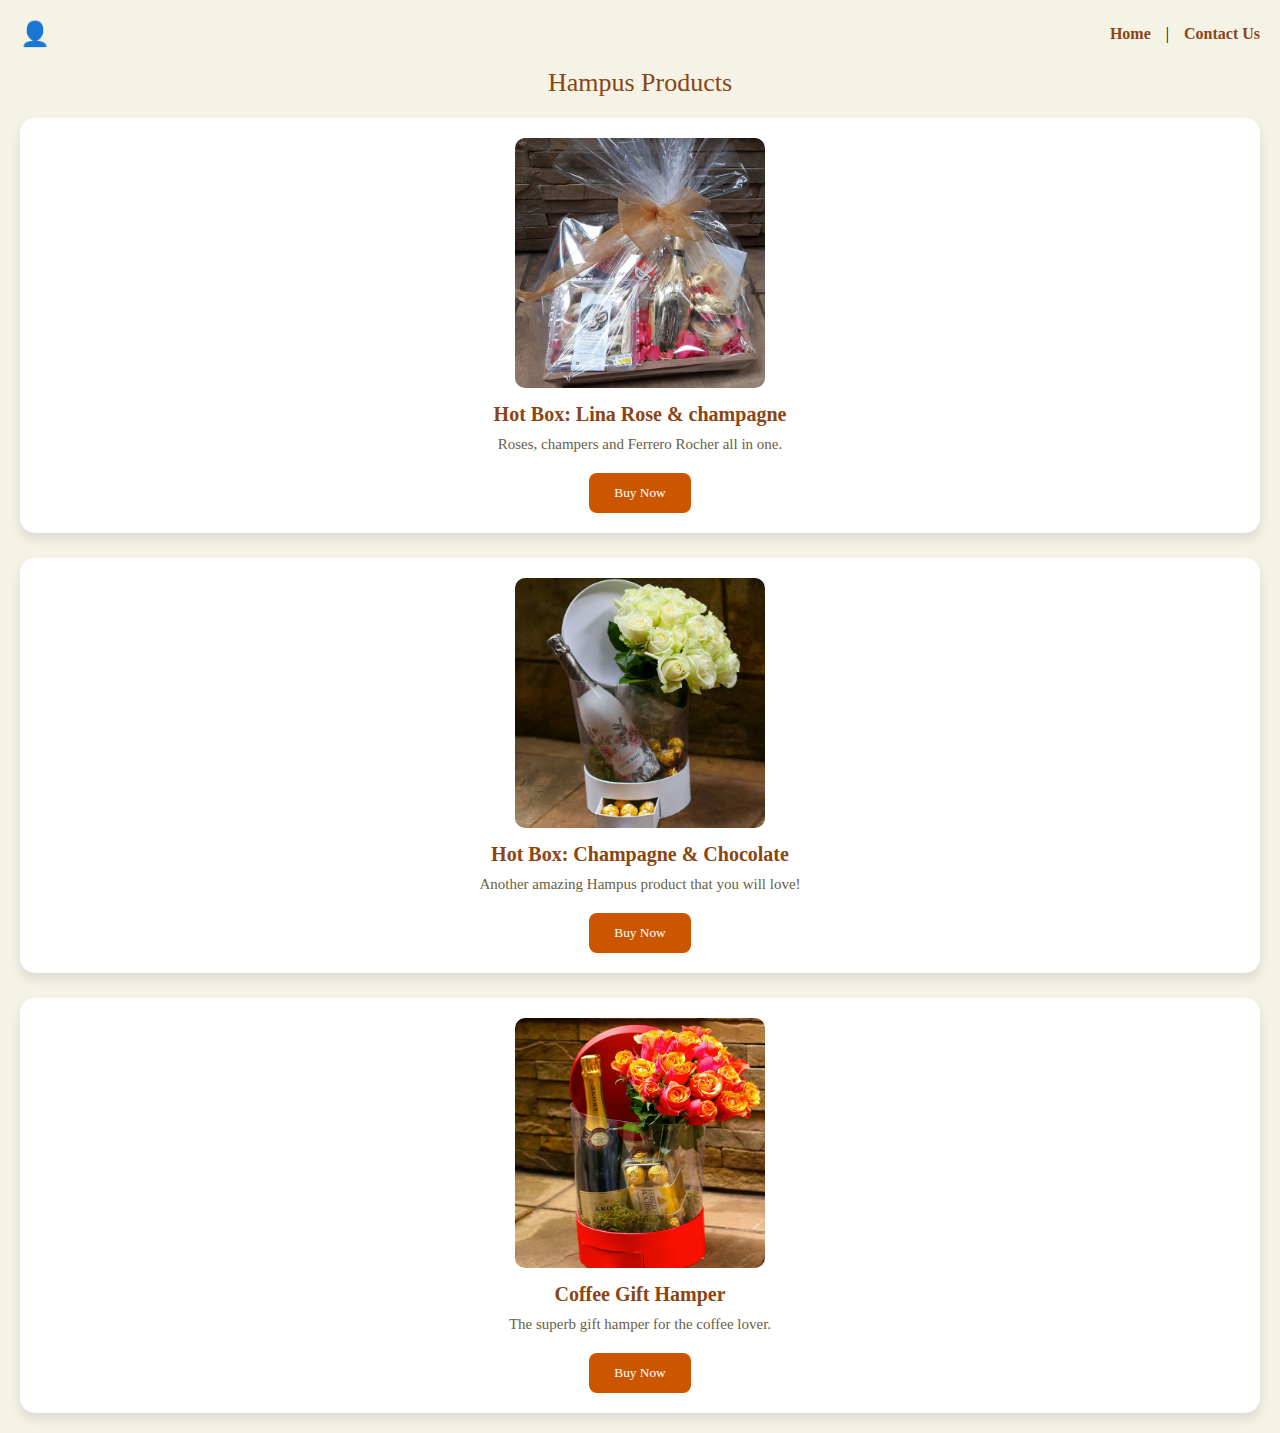
<file: Hampus.html>
<!DOCTYPE html>
<html lang="en">
<head>
    <meta charset="UTF-8">
    <meta name="viewport" content="width=device-width, initial-scale=1.0">
    <title>Hampus</title>
    <style>
        /* General Reset */
        * {
            margin: 0;
            padding: 0;
            box-sizing: border-box;
            font-family: 'Georgia', serif;
        }
        
        body {
            background-color: #f5f3e6; /* Cream white */
            padding: 20px;
            display: flex;
            flex-direction: column;
            align-items: center;
        }
        
        /* Header */
        .header {
            display: flex;
            align-items: center;
            width: 100%;
            margin-bottom: 20px;
            position: relative;
        }
        
        .profile-icon {
            font-size: 24px;
            cursor: pointer;
            margin-right: auto;
            text-decoration: none;
            color: #a0522d; /* Dark brown */
        }
        
        .nav-links {
            display: flex;
            gap: 15px;
        }
        
        .nav-links a {
            text-decoration: none;
            color: #8b4513; /* Dark brown */
            font-weight: bold;
        }
        
        /* Title */
        .title {
            font-size: 26px;
            color: #8b4513; /* Dark brown */
            margin-bottom: 20px;
            text-align: center;
        }
        
        /* Product Cards */
        .cards-container {
            display: flex;
            flex-direction: column;
            gap: 25px;
            width: 100%;
        }
        
        .product-card {
            background-color: #fff;
            border-radius: 15px;
            box-shadow: 0 6px 12px rgba(0, 0, 0, 0.1);
            padding: 20px;
            display: flex;
            flex-direction: column;
            align-items: center;
            transition: transform 0.3s, box-shadow 0.3s;
        }

        .product-card:hover {
            transform: translateY(-10px);
            box-shadow: 0 10px 20px rgba(0, 0, 0, 0.2);
        }
        
        .product-card img {
            width: 100%;
            max-width: 250px;
            border-radius: 10px;
            margin-bottom: 15px;
            transition: transform 0.3s;
        }
        
        .product-card img:hover {
            transform: scale(1.05);
        }

        .product-title {
            font-size: 20px;
            color: #8b4513; /* Dark brown */
            margin-bottom: 10px;
        }
        
        .product-description {
            font-size: 15px;
            color: #6a5d44; /* Light brown */
            text-align: center;
        }
        
        .buy-button {
            margin-top: 20px;
            padding: 12px 25px;
            background-color: #cc5500; /* Dark orange */
            color: #fff;
            border: none;
            border-radius: 8px;
            cursor: pointer;
            transition: background-color 0.3s;
        }
        
        .buy-button:hover {
            background-color: #b34700; /* Darker shade */
        }

        /* Zoomable Image */
        .zoomable {
            touch-action: pinch-zoom;
        }
    </style>
</head>
<body>
    <!-- Header Section -->
    <div class="header">
        <a href="profile.html" class="profile-icon">👤</a>
        <nav class="nav-links">
            <a href="index.html">Home</a> |
            <a href="contact.html">Contact Us</a>
        </nav>
    </div>

    <!-- Title -->
    <div class="title">Hampus Products</div>

    <!-- Cards Section -->
    <div class="cards-container">
        <!-- Product Card 1 -->
        <div class="product-card">
            <img src="b3.jpg" alt="Hampus Product 1" class="zoomable">
            <h3 class="product-title">Hot Box: Lina Rose & champagne</h3>
            <p class="product-description">Roses, champers and Ferrero Rocher all in one.</p>
            <button class="buy-button" onclick="selectProduct('Hot Box', 'Lina Rose & champagne')">Buy Now</button>
        </div>

        <!-- Product Card 2 -->
        <div class="product-card">
            <img src="b2.jpg" alt="Hampus Product 2" class="zoomable">
            <h3 class="product-title">Hot Box: Champagne & Chocolate</h3>
            <p class="product-description">Another amazing Hampus product that you will love!</p>
            <button class="buy-button" onclick="selectProduct('Hot Box', 'Champagne & Chocolate')">Buy Now</button>
        </div>

        <!-- Product Card 3 -->
        <div class="product-card">
            <img src="b1.jpg" alt="Hampus Product 3" class="zoomable">
            <h3 class="product-title">Coffee Gift Hamper</h3>
            <p class="product-description">The superb gift hamper for the coffee lover.</p>
            <button class="buy-button" onclick="selectProduct('Gift Hamper', 'Coffee Gift Hamper')">Buy Now</button>
        </div>
    </div>

    <script>
        // Function to handle product selection
        function selectProduct(productType, productName) {
            localStorage.setItem("selectedProductType", productType);
            localStorage.setItem("selectedProductName", productName);
            window.location.href = "order.html";
        }
    </script>
</body>
</html>
</file>
